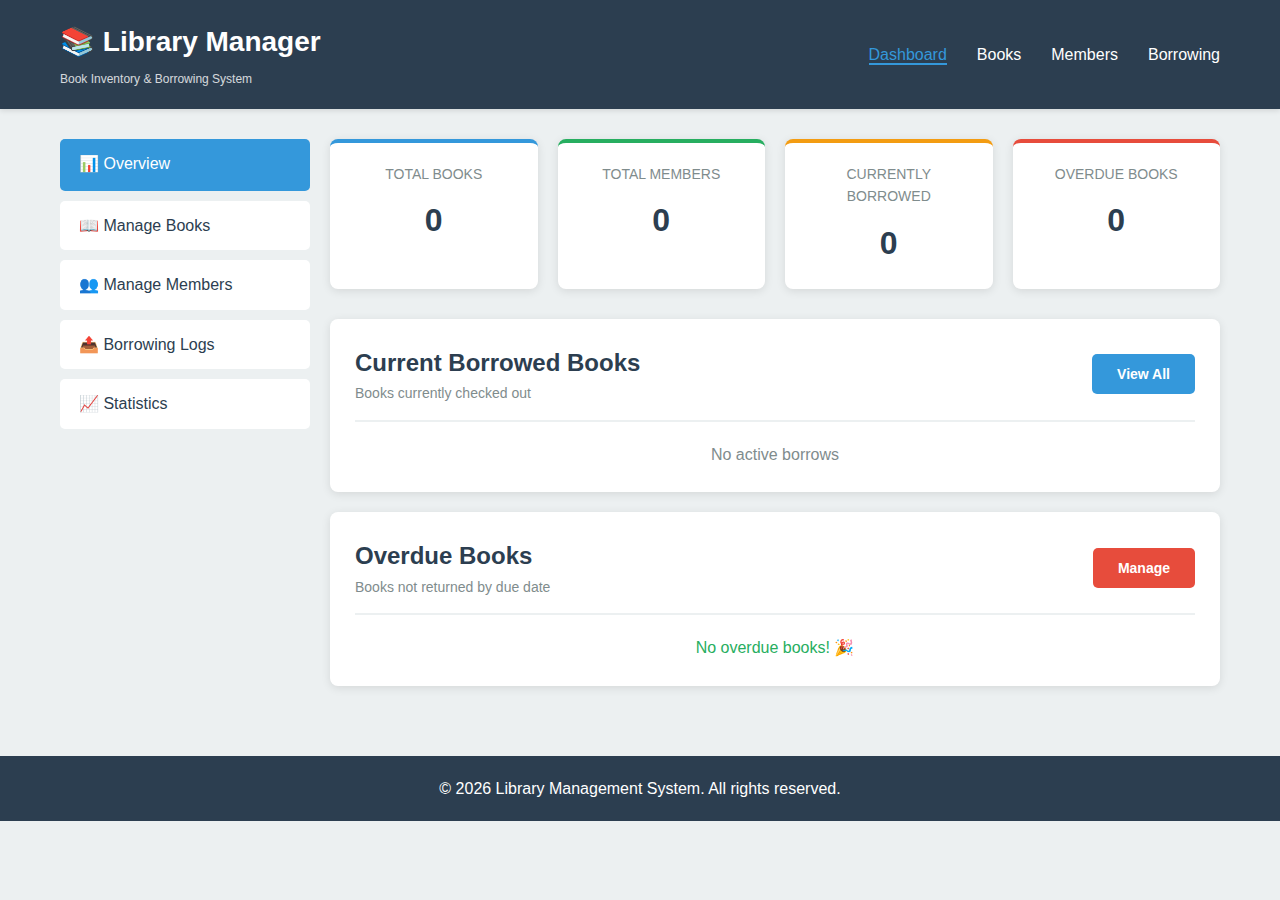
<file: frontend/index.html>
<!DOCTYPE html>
<html lang="en">
<head>
    <meta charset="UTF-8">
    <meta name="viewport" content="width=device-width, initial-scale=1.0">
    <title>Library Management System - Dashboard</title>
    <link rel="stylesheet" href="css/style.css">
</head>
<body>
    <!-- Header -->
    <header>
        <div class="header-container">
            <div class="logo">
                <h1>📚 Library Manager</h1>
                <p>Book Inventory & Borrowing System</p>
            </div>
            <nav>
                <ul>
                    <li><a href="index.html" class="active">Dashboard</a></li>
                    <li><a href="books.html">Books</a></li>
                    <li><a href="members.html">Members</a></li>
                    <li><a href="borrowing.html">Borrowing</a></li>
                </ul>
            </nav>
        </div>
    </header>

    <!-- Main Container -->
    <div class="container">
        <div class="main-layout">
            <!-- Sidebar -->
            <div class="sidebar">
                <nav>
                    <ul>
                        <li><a href="#" class="active" onclick="loadDashboard()">📊 Overview</a></li>
                        <li><a href="books.html">📖 Manage Books</a></li>
                        <li><a href="members.html">👥 Manage Members</a></li>
                        <li><a href="borrowing.html">📤 Borrowing Logs</a></li>
                        <li><a href="#" onclick="loadStats()">📈 Statistics</a></li>
                    </ul>
                </nav>
            </div>

            <!-- Content Area -->
            <div class="content">
                <!-- Stats Cards -->
                <div class="stats-grid" id="statsContainer">
                    <div class="stat-card books">
                        <h3>Total Books</h3>
                        <div class="number" id="totalBooks">0</div>
                    </div>
                    <div class="stat-card members">
                        <h3>Total Members</h3>
                        <div class="number" id="totalMembers">0</div>
                    </div>
                    <div class="stat-card borrowed">
                        <h3>Currently Borrowed</h3>
                        <div class="number" id="currentBorrows">0</div>
                    </div>
                    <div class="stat-card overdue">
                        <h3>Overdue Books</h3>
                        <div class="number" id="overdueBooks">0</div>
                    </div>
                </div>

                <!-- Recent Activity -->
                <div class="card">
                    <div class="card-header">
                        <div>
                            <h2>Current Borrowed Books</h2>
                            <p>Books currently checked out</p>
                        </div>
                        <button class="btn btn-primary" onclick="location.href='borrowing.html'">View All</button>
                    </div>
                    <div class="table-responsive" id="recentBorrowsContainer">
                        <p style="text-align: center; color: #7f8c8d;">Loading...</p>
                    </div>
                </div>

                <!-- Overdue Books -->
                <div class="card">
                    <div class="card-header">
                        <div>
                            <h2>Overdue Books</h2>
                            <p>Books not returned by due date</p>
                        </div>
                        <button class="btn btn-danger" onclick="location.href='borrowing.html'">Manage</button>
                    </div>
                    <div class="table-responsive" id="overdueContainer">
                        <p style="text-align: center; color: #7f8c8d;">Loading...</p>
                    </div>
                </div>
            </div>
        </div>
    </div>

    <!-- Footer -->
    <footer>
        <p>&copy; 2026 Library Management System. All rights reserved.</p>
    </footer>

    <script src="js/utils.js"></script>
    <script src="js/dashboard.js"></script>
</body>
</html>
</file>
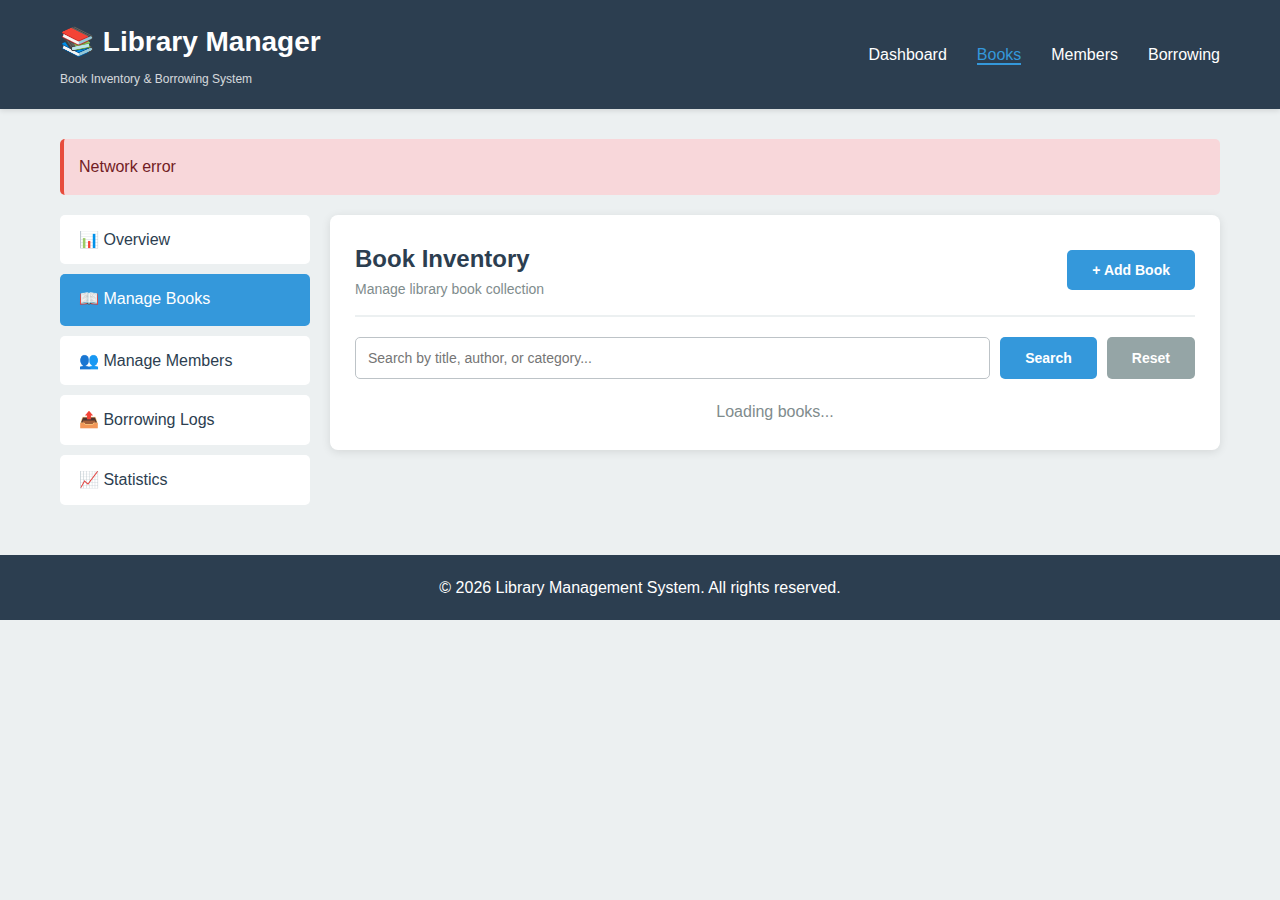
<file: frontend/books.html>
<!DOCTYPE html>
<html lang="en">
<head>
    <meta charset="UTF-8">
    <meta name="viewport" content="width=device-width, initial-scale=1.0">
    <title>Books Management - Library System</title>
    <link rel="stylesheet" href="css/style.css">
</head>
<body>
    <!-- Header -->
    <header>
        <div class="header-container">
            <div class="logo">
                <h1>📚 Library Manager</h1>
                <p>Book Inventory & Borrowing System</p>
            </div>
            <nav>
                <ul>
                    <li><a href="index.html">Dashboard</a></li>
                    <li><a href="books.html" class="active">Books</a></li>
                    <li><a href="members.html">Members</a></li>
                    <li><a href="borrowing.html">Borrowing</a></li>
                </ul>
            </nav>
        </div>
    </header>

    <!-- Main Container -->
    <div class="container">
        <div class="main-layout">
            <!-- Sidebar -->
            <div class="sidebar">
                <nav>
                    <ul>
                        <li><a href="index.html">📊 Overview</a></li>
                        <li><a href="books.html" class="active">📖 Manage Books</a></li>
                        <li><a href="members.html">👥 Manage Members</a></li>
                        <li><a href="borrowing.html">📤 Borrowing Logs</a></li>
                        <li><a href="#" onclick="loadStats()">📈 Statistics</a></li>
                    </ul>
                </nav>
            </div>

            <!-- Content Area -->
            <div class="content">
                <div class="card">
                    <div class="card-header">
                        <div>
                            <h2>Book Inventory</h2>
                            <p>Manage library book collection</p>
                        </div>
                        <button class="btn btn-primary" onclick="openModal('bookModal')">+ Add Book</button>
                    </div>

                    <!-- Search Bar -->
                    <div class="search-bar">
                        <input type="text" id="searchBooks" placeholder="Search by title, author, or category...">
                        <button class="btn btn-primary" onclick="searchBooks()">Search</button>
                        <button class="btn btn-secondary" onclick="loadBooks()">Reset</button>
                    </div>

                    <!-- Books Table -->
                    <div class="table-responsive" id="booksContainer">
                        <p style="text-align: center; color: #7f8c8d;">Loading books...</p>
                    </div>
                </div>
            </div>
        </div>
    </div>

    <!-- Add/Edit Book Modal -->
    <div id="bookModal" class="modal">
        <div class="modal-content">
            <div class="modal-header">
                <h2 id="bookModalTitle">Add New Book</h2>
                <button class="close" onclick="closeModal('bookModal')">&times;</button>
            </div>
            <form id="bookForm" onsubmit="saveBook(event)">
                <input type="hidden" id="bookId" name="bookId">

                <div class="form-row">
                    <div class="form-group">
                        <label for="isbn">ISBN</label>
                        <input type="text" id="isbn" name="isbn" required>
                    </div>
                    <div class="form-group">
                        <label for="title">Title</label>
                        <input type="text" id="title" name="title" required>
                    </div>
                </div>

                <div class="form-row">
                    <div class="form-group">
                        <label for="author">Author</label>
                        <input type="text" id="author" name="author" required>
                    </div>
                    <div class="form-group">
                        <label for="publisher">Publisher</label>
                        <input type="text" id="publisher" name="publisher">
                    </div>
                </div>

                <div class="form-row">
                    <div class="form-group">
                        <label for="publication_year">Publication Year</label>
                        <input type="number" id="publication_year" name="publication_year">
                    </div>
                    <div class="form-group">
                        <label for="category">Category</label>
                        <input type="text" id="category" name="category">
                    </div>
                </div>

                <div class="form-row">
                    <div class="form-group">
                        <label for="total_copies">Total Copies</label>
                        <input type="number" id="total_copies" name="total_copies" min="1" required>
                    </div>
                    <div class="form-group">
                        <label for="location_shelf">Location/Shelf</label>
                        <input type="text" id="location_shelf" name="location_shelf">
                    </div>
                </div>

                <div class="form-group">
                    <label for="description">Description</label>
                    <textarea id="description" name="description" placeholder="Brief description of the book..."></textarea>
                </div>

                <div class="btn-group">
                    <button type="submit" class="btn btn-success">Save Book</button>
                    <button type="button" class="btn btn-secondary" onclick="closeModal('bookModal')">Cancel</button>
                </div>
            </form>
        </div>
    </div>

    <!-- Footer -->
    <footer>
        <p>&copy; 2026 Library Management System. All rights reserved.</p>
    </footer>

    <script src="js/utils.js"></script>
    <script src="js/books.js"></script>
</body>
</html>
</file>
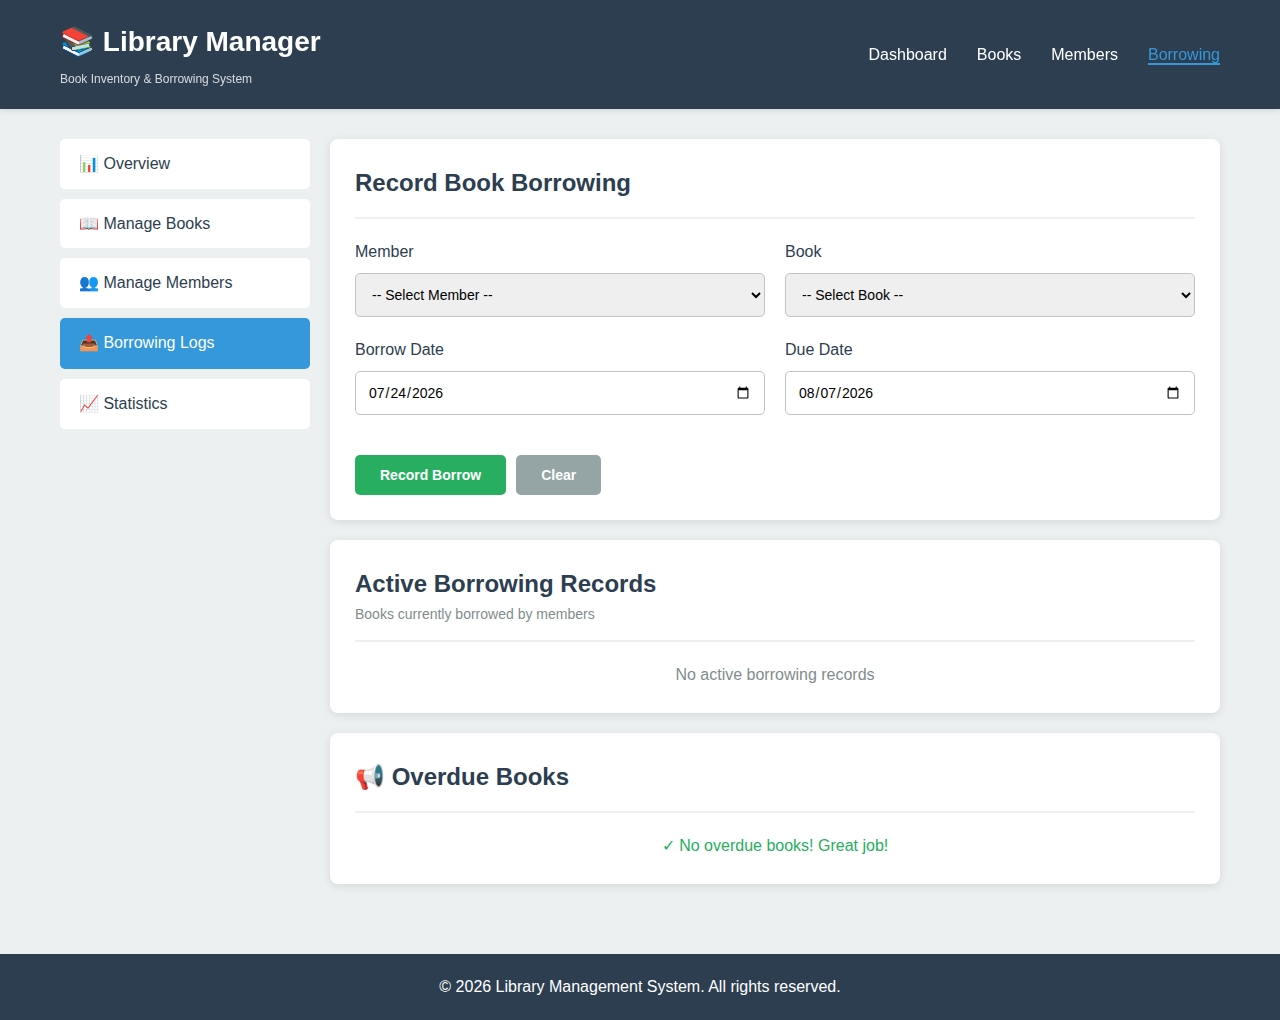
<file: frontend/borrowing.html>
<!DOCTYPE html>
<html lang="en">
<head>
    <meta charset="UTF-8">
    <meta name="viewport" content="width=device-width, initial-scale=1.0">
    <title>Borrowing Management - Library System</title>
    <link rel="stylesheet" href="css/style.css">
</head>
<body>
    <!-- Header -->
    <header>
        <div class="header-container">
            <div class="logo">
                <h1>📚 Library Manager</h1>
                <p>Book Inventory & Borrowing System</p>
            </div>
            <nav>
                <ul>
                    <li><a href="index.html">Dashboard</a></li>
                    <li><a href="books.html">Books</a></li>
                    <li><a href="members.html">Members</a></li>
                    <li><a href="borrowing.html" class="active">Borrowing</a></li>
                </ul>
            </nav>
        </div>
    </header>

    <!-- Main Container -->
    <div class="container">
        <div class="main-layout">
            <!-- Sidebar -->
            <div class="sidebar">
                <nav>
                    <ul>
                        <li><a href="index.html">📊 Overview</a></li>
                        <li><a href="books.html">📖 Manage Books</a></li>
                        <li><a href="members.html">👥 Manage Members</a></li>
                        <li><a href="borrowing.html" class="active">📤 Borrowing Logs</a></li>
                        <li><a href="#" onclick="loadStats()">📈 Statistics</a></li>
                    </ul>
                </nav>
            </div>

            <!-- Content Area -->
            <div class="content">
                <!-- New Borrow -->
                <div class="card">
                    <div class="card-header">
                        <h2>Record Book Borrowing</h2>
                    </div>
                    <form id="borrowForm" onsubmit="recordBorrow(event)">
                        <div class="form-row">
                            <div class="form-group">
                                <label for="member_id">Member</label>
                                <select id="member_id" name="member_id" required onchange="loadMemberBorrowHistory()">
                                    <option value="">-- Select Member --</option>
                                </select>
                            </div>
                            <div class="form-group">
                                <label for="book_id">Book</label>
                                <select id="book_id" name="book_id" required>
                                    <option value="">-- Select Book --</option>
                                </select>
                            </div>
                        </div>

                        <div class="form-row">
                            <div class="form-group">
                                <label for="borrow_date">Borrow Date</label>
                                <input type="date" id="borrow_date" name="borrow_date" required>
                            </div>
                            <div class="form-group">
                                <label for="due_date">Due Date</label>
                                <input type="date" id="due_date" name="due_date" required>
                            </div>
                        </div>

                        <div class="btn-group">
                            <button type="submit" class="btn btn-success">Record Borrow</button>
                            <button type="reset" class="btn btn-secondary">Clear</button>
                        </div>
                    </form>
                </div>

                <!-- Current Borrows -->
                <div class="card">
                    <div class="card-header">
                        <div>
                            <h2>Active Borrowing Records</h2>
                            <p>Books currently borrowed by members</p>
                        </div>
                    </div>
                    <div class="table-responsive" id="borrowsContainer">
                        <p style="text-align: center; color: #7f8c8d;">Loading borrowing records...</p>
                    </div>
                </div>

                <!-- Overdue Books -->
                <div class="card">
                    <div class="card-header">
                        <h2>📢 Overdue Books</h2>
                    </div>
                    <div class="table-responsive" id="overdueContainer">
                        <p style="text-align: center; color: #7f8c8d;">Loading overdue records...</p>
                    </div>
                </div>
            </div>
        </div>
    </div>

    <!-- Return Book Modal -->
    <div id="returnModal" class="modal">
        <div class="modal-content">
            <div class="modal-header">
                <h2>Return Book</h2>
                <button class="close" onclick="closeModal('returnModal')">&times;</button>
            </div>
            <form id="returnForm" onsubmit="submitReturn(event)">
                <input type="hidden" id="returnBorrowId">

                <div class="form-group">
                    <label for="return_date">Return Date</label>
                    <input type="date" id="return_date" name="return_date" required>
                </div>

                <div class="form-group">
                    <label>Fine Amount (Auto-calculated)</label>
                    <input type="text" id="fineAmount" readonly style="background: #ecf0f1;">
                </div>

                <div class="btn-group">
                    <button type="submit" class="btn btn-success">Confirm Return</button>
                    <button type="button" class="btn btn-secondary" onclick="closeModal('returnModal')">Cancel</button>
                </div>
            </form>
        </div>
    </div>

    <!-- Footer -->
    <footer>
        <p>&copy; 2026 Library Management System. All rights reserved.</p>
    </footer>

    <script src="js/utils.js"></script>
    <script src="js/borrowing.js"></script>
</body>
</html>
</file>
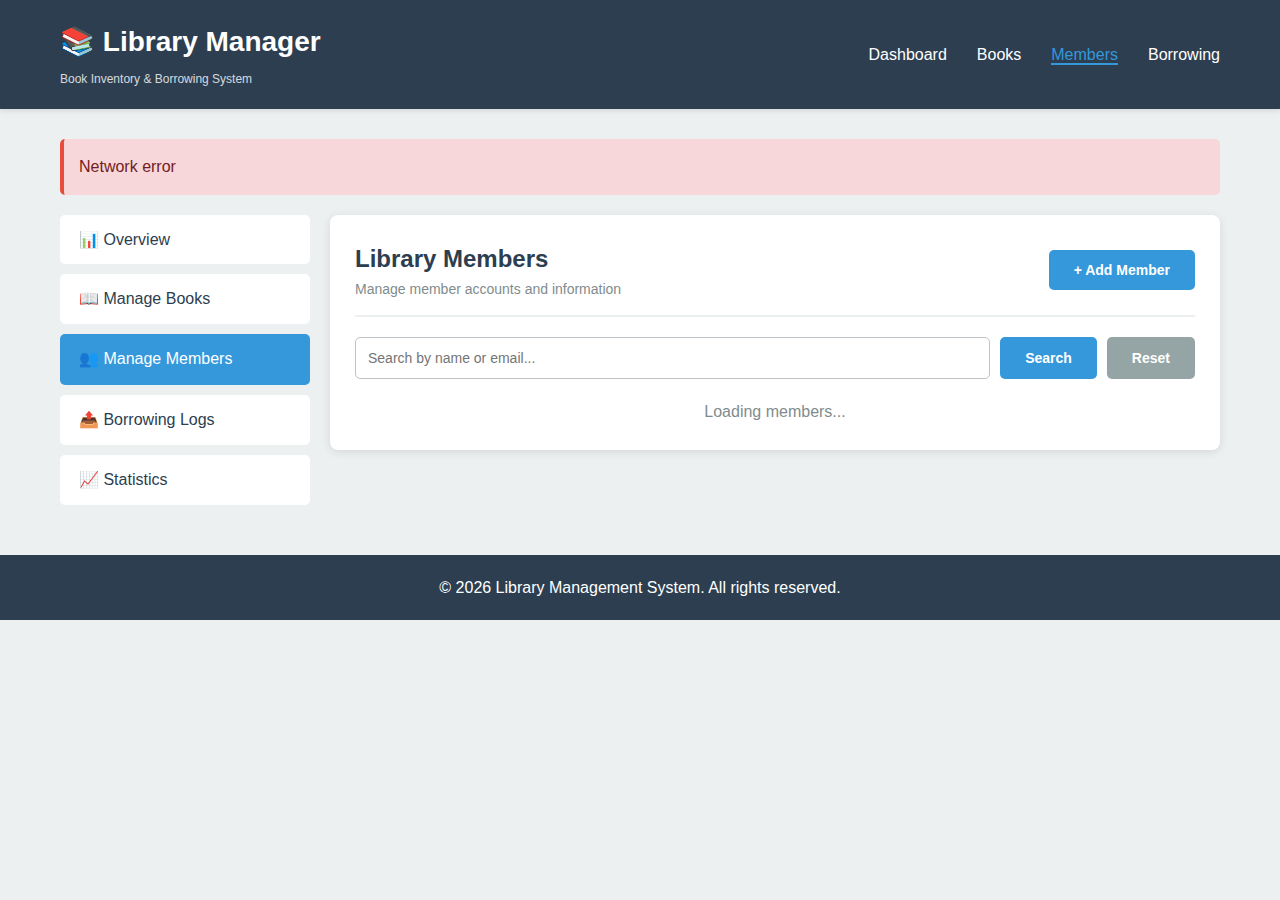
<file: frontend/members.html>
<!DOCTYPE html>
<html lang="en">
<head>
    <meta charset="UTF-8">
    <meta name="viewport" content="width=device-width, initial-scale=1.0">
    <title>Members Management - Library System</title>
    <link rel="stylesheet" href="css/style.css">
</head>
<body>
    <!-- Header -->
    <header>
        <div class="header-container">
            <div class="logo">
                <h1>📚 Library Manager</h1>
                <p>Book Inventory & Borrowing System</p>
            </div>
            <nav>
                <ul>
                    <li><a href="index.html">Dashboard</a></li>
                    <li><a href="books.html">Books</a></li>
                    <li><a href="members.html" class="active">Members</a></li>
                    <li><a href="borrowing.html">Borrowing</a></li>
                </ul>
            </nav>
        </div>
    </header>

    <!-- Main Container -->
    <div class="container">
        <div class="main-layout">
            <!-- Sidebar -->
            <div class="sidebar">
                <nav>
                    <ul>
                        <li><a href="index.html">📊 Overview</a></li>
                        <li><a href="books.html">📖 Manage Books</a></li>
                        <li><a href="members.html" class="active">👥 Manage Members</a></li>
                        <li><a href="borrowing.html">📤 Borrowing Logs</a></li>
                        <li><a href="#" onclick="loadStats()">📈 Statistics</a></li>
                    </ul>
                </nav>
            </div>

            <!-- Content Area -->
            <div class="content">
                <div class="card">
                    <div class="card-header">
                        <div>
                            <h2>Library Members</h2>
                            <p>Manage member accounts and information</p>
                        </div>
                        <button class="btn btn-primary" onclick="openModal('memberModal')">+ Add Member</button>
                    </div>

                    <!-- Search Bar -->
                    <div class="search-bar">
                        <input type="text" id="searchMembers" placeholder="Search by name or email...">
                        <button class="btn btn-primary" onclick="searchMembers()">Search</button>
                        <button class="btn btn-secondary" onclick="loadMembers()">Reset</button>
                    </div>

                    <!-- Members Table -->
                    <div class="table-responsive" id="membersContainer">
                        <p style="text-align: center; color: #7f8c8d;">Loading members...</p>
                    </div>
                </div>
            </div>
        </div>
    </div>

    <!-- Add/Edit Member Modal -->
    <div id="memberModal" class="modal">
        <div class="modal-content">
            <div class="modal-header">
                <h2 id="memberModalTitle">Add New Member</h2>
                <button class="close" onclick="closeModal('memberModal')">&times;</button>
            </div>
            <form id="memberForm" onsubmit="saveMember(event)">
                <input type="hidden" id="memberId" name="memberId">

                <div class="form-group">
                    <label for="name">Full Name</label>
                    <input type="text" id="name" name="name" required>
                </div>

                <div class="form-row">
                    <div class="form-group">
                        <label for="email">Email</label>
                        <input type="email" id="email" name="email" required>
                    </div>
                    <div class="form-group">
                        <label for="phone">Phone</label>
                        <input type="tel" id="phone" name="phone">
                    </div>
                </div>

                <div class="form-group">
                    <label for="address">Address</label>
                    <textarea id="address" name="address" placeholder="Full address..."></textarea>
                </div>

                <div class="form-group">
                    <label for="status">Status</label>
                    <select id="status" name="status" required>
                        <option value="active">Active</option>
                        <option value="inactive">Inactive</option>
                        <option value="suspended">Suspended</option>
                    </select>
                </div>

                <div class="btn-group">
                    <button type="submit" class="btn btn-success">Save Member</button>
                    <button type="button" class="btn btn-secondary" onclick="closeModal('memberModal')">Cancel</button>
                </div>
            </form>
        </div>
    </div>

    <!-- Footer -->
    <footer>
        <p>&copy; 2026 Library Management System. All rights reserved.</p>
    </footer>

    <script src="js/utils.js"></script>
    <script src="js/members.js"></script>
</body>
</html>
</file>
<file: frontend/css/style.css>
/* Library Management System - Main Styles */

* {
    margin: 0;
    padding: 0;
    box-sizing: border-box;
}

:root {
    --primary-color: #2c3e50;
    --secondary-color: #3498db;
    --accent-color: #e74c3c;
    --success-color: #27ae60;
    --warning-color: #f39c12;
    --danger-color: #e74c3c;
    --light-bg: #ecf0f1;
    --text-color: #2c3e50;
    --border-color: #bdc3c7;
}

body {
    font-family: 'Segoe UI', Tahoma, Geneva, Verdana, sans-serif;
    background-color: var(--light-bg);
    color: var(--text-color);
    line-height: 1.6;
}

/* Header & Navigation */
header {
    background-color: var(--primary-color);
    color: white;
    padding: 20px 0;
    box-shadow: 0 2px 5px rgba(0,0,0,0.1);
    position: sticky;
    top: 0;
    z-index: 100;
}

.header-container {
    max-width: 1200px;
    margin: 0 auto;
    padding: 0 20px;
    display: flex;
    justify-content: space-between;
    align-items: center;
}

.logo h1 {
    font-size: 28px;
    margin-bottom: 5px;
}

.logo p {
    font-size: 12px;
    opacity: 0.8;
}

nav ul {
    list-style: none;
    display: flex;
    gap: 30px;
}

nav a {
    color: white;
    text-decoration: none;
    font-weight: 500;
    transition: color 0.3s;
}

nav a:hover, nav a.active {
    color: var(--secondary-color);
    border-bottom: 2px solid var(--secondary-color);
}

/* Main Container */
.container {
    max-width: 1200px;
    margin: 30px auto;
    padding: 0 20px;
}

/* Sidebar & Layout */
.main-layout {
    display: flex;
    gap: 20px;
}

.sidebar {
    width: 250px;
}

.sidebar nav ul {
    flex-direction: column;
    gap: 10px;
}

.sidebar a {
    display: block;
    padding: 12px 15px;
    background: white;
    color: var(--primary-color);
    text-decoration: none;
    border-radius: 5px;
    transition: all 0.3s;
    border-left: 4px solid transparent;
}

.sidebar a:hover, .sidebar a.active {
    background-color: var(--secondary-color);
    color: white;
    border-left-color: var(--secondary-color);
}

.content {
    flex: 1;
}

/* Cards */
.card {
    background: white;
    border-radius: 8px;
    box-shadow: 0 2px 10px rgba(0,0,0,0.1);
    padding: 25px;
    margin-bottom: 20px;
}

.card-header {
    display: flex;
    justify-content: space-between;
    align-items: center;
    margin-bottom: 20px;
    border-bottom: 2px solid var(--light-bg);
    padding-bottom: 15px;
}

.card-header h2 {
    font-size: 24px;
    color: var(--primary-color);
}

.card-header p {
    font-size: 14px;
    color: #7f8c8d;
}

/* Stats Dashboard */
.stats-grid {
    display: grid;
    grid-template-columns: repeat(auto-fit, minmax(200px, 1fr));
    gap: 20px;
    margin-bottom: 30px;
}

.stat-card {
    background: white;
    padding: 20px;
    border-radius: 8px;
    text-align: center;
    box-shadow: 0 2px 10px rgba(0,0,0,0.1);
    border-top: 4px solid var(--secondary-color);
}

.stat-card h3 {
    color: #7f8c8d;
    font-size: 14px;
    text-transform: uppercase;
    margin-bottom: 10px;
    font-weight: 500;
}

.stat-card .number {
    font-size: 32px;
    font-weight: bold;
    color: var(--primary-color);
}

.stat-card.books {
    border-top-color: var(--secondary-color);
}

.stat-card.members {
    border-top-color: var(--success-color);
}

.stat-card.borrowed {
    border-top-color: var(--warning-color);
}

.stat-card.overdue {
    border-top-color: var(--danger-color);
}

/* Forms */
.form-group {
    margin-bottom: 20px;
}

label {
    display: block;
    margin-bottom: 8px;
    font-weight: 500;
    color: var(--text-color);
}

input[type="text"],
input[type="email"],
input[type="number"],
input[type="date"],
input[type="tel"],
textarea,
select {
    width: 100%;
    padding: 12px;
    border: 1px solid var(--border-color);
    border-radius: 5px;
    font-size: 14px;
    font-family: inherit;
    transition: border-color 0.3s;
}

input:focus,
textarea:focus,
select:focus {
    outline: none;
    border-color: var(--secondary-color);
    box-shadow: 0 0 5px rgba(52, 152, 219, 0.3);
}

textarea {
    resize: vertical;
    min-height: 100px;
}

.form-row {
    display: grid;
    grid-template-columns: 1fr 1fr;
    gap: 20px;
}

.form-row-3 {
    display: grid;
    grid-template-columns: 1fr 1fr 1fr;
    gap: 20px;
}

/* Buttons */
.btn {
    padding: 12px 25px;
    border: none;
    border-radius: 5px;
    font-size: 14px;
    font-weight: 600;
    cursor: pointer;
    transition: all 0.3s;
    text-decoration: none;
    display: inline-block;
    text-align: center;
}

.btn-primary {
    background-color: var(--secondary-color);
    color: white;
}

.btn-primary:hover {
    background-color: #2980b9;
    transform: translateY(-2px);
    box-shadow: 0 4px 12px rgba(52, 152, 219, 0.4);
}

.btn-success {
    background-color: var(--success-color);
    color: white;
}

.btn-success:hover {
    background-color: #229954;
    transform: translateY(-2px);
}

.btn-danger {
    background-color: var(--danger-color);
    color: white;
}

.btn-danger:hover {
    background-color: #c0392b;
    transform: translateY(-2px);
}

.btn-secondary {
    background-color: #95a5a6;
    color: white;
}

.btn-secondary:hover {
    background-color: #7f8c8d;
}

.btn-small {
    padding: 8px 15px;
    font-size: 12px;
}

.btn-group {
    display: flex;
    gap: 10px;
    margin-top: 20px;
}

/* Tables */
.table-responsive {
    overflow-x: auto;
    margin-top: 20px;
}

table {
    width: 100%;
    border-collapse: collapse;
    background: white;
}

thead {
    background-color: var(--primary-color);
    color: white;
}

th {
    padding: 15px;
    text-align: left;
    font-weight: 600;
}

td {
    padding: 15px;
    border-bottom: 1px solid var(--light-bg);
}

tbody tr:hover {
    background-color: #f8f9fa;
}

.action-buttons {
    display: flex;
    gap: 10px;
}

.action-buttons .btn {
    padding: 6px 12px;
    font-size: 12px;
}

/* Search & Filter */
.search-bar {
    display: flex;
    gap: 10px;
    margin-bottom: 20px;
}

.search-bar input {
    flex: 1;
}

.search-bar .btn {
    flex: 0 0 auto;
}

/* Modal */
.modal {
    display: none;
    position: fixed;
    z-index: 1000;
    left: 0;
    top: 0;
    width: 100%;
    height: 100%;
    background-color: rgba(0,0,0,0.5);
}

.modal-content {
    background-color: white;
    margin: 5% auto;
    padding: 30px;
    border-radius: 8px;
    width: 90%;
    max-width: 500px;
    box-shadow: 0 5px 20px rgba(0,0,0,0.3);
}

.modal-header {
    display: flex;
    justify-content: space-between;
    align-items: center;
    margin-bottom: 20px;
    border-bottom: 2px solid var(--light-bg);
    padding-bottom: 15px;
}

.modal-header h2 {
    margin: 0;
    color: var(--primary-color);
}

.close {
    font-size: 28px;
    font-weight: bold;
    color: #aaa;
    cursor: pointer;
    background: none;
    border: none;
}

.close:hover {
    color: black;
}

.modal.show {
    display: block;
}

/* Alerts */
.alert {
    padding: 15px;
    margin-bottom: 20px;
    border-radius: 5px;
    border-left: 4px solid;
}

.alert-success {
    background-color: #d4edda;
    color: #155724;
    border-left-color: var(--success-color);
}

.alert-danger {
    background-color: #f8d7da;
    color: #721c24;
    border-left-color: var(--danger-color);
}

.alert-warning {
    background-color: #fff3cd;
    color: #856404;
    border-left-color: var(--warning-color);
}

.alert-info {
    background-color: #d1ecf1;
    color: #0c5460;
    border-left-color: var(--secondary-color);
}

/* Pagination */
.pagination {
    display: flex;
    gap: 5px;
    justify-content: center;
    margin-top: 30px;
}

.pagination a, .pagination span {
    padding: 8px 12px;
    border: 1px solid var(--border-color);
    border-radius: 3px;
    text-decoration: none;
    color: var(--primary-color);
    cursor: pointer;
}

.pagination a:hover, .pagination .active {
    background-color: var(--secondary-color);
    color: white;
    border-color: var(--secondary-color);
}

/* Footer */
footer {
    background-color: var(--primary-color);
    color: white;
    text-align: center;
    padding: 20px;
    margin-top: 50px;
}

/* Loading Spinner */
.spinner {
    border: 4px solid var(--light-bg);
    border-top: 4px solid var(--secondary-color);
    border-radius: 50%;
    width: 40px;
    height: 40px;
    animation: spin 1s linear infinite;
}

@keyframes spin {
    0% { transform: rotate(0deg); }
    100% { transform: rotate(360deg); }
}

/* Responsive */
@media (max-width: 768px) {
    .form-row, .form-row-3 {
        grid-template-columns: 1fr;
    }

    nav ul {
        flex-direction: column;
        gap: 15px;
    }

    .main-layout {
        flex-direction: column;
    }

    .sidebar {
        width: 100%;
    }

    .stats-grid {
        grid-template-columns: repeat(2, 1fr);
    }

    .modal-content {
        width: 95%;
    }
}

@media (max-width: 480px) {
    .header-container {
        flex-direction: column;
        gap: 15px;
    }

    .stats-grid {
        grid-template-columns: 1fr;
    }

    table {
        font-size: 12px;
    }

    th, td {
        padding: 10px;
    }

    .btn {
        padding: 10px 15px;
        font-size: 12px;
    }
}
</file>
